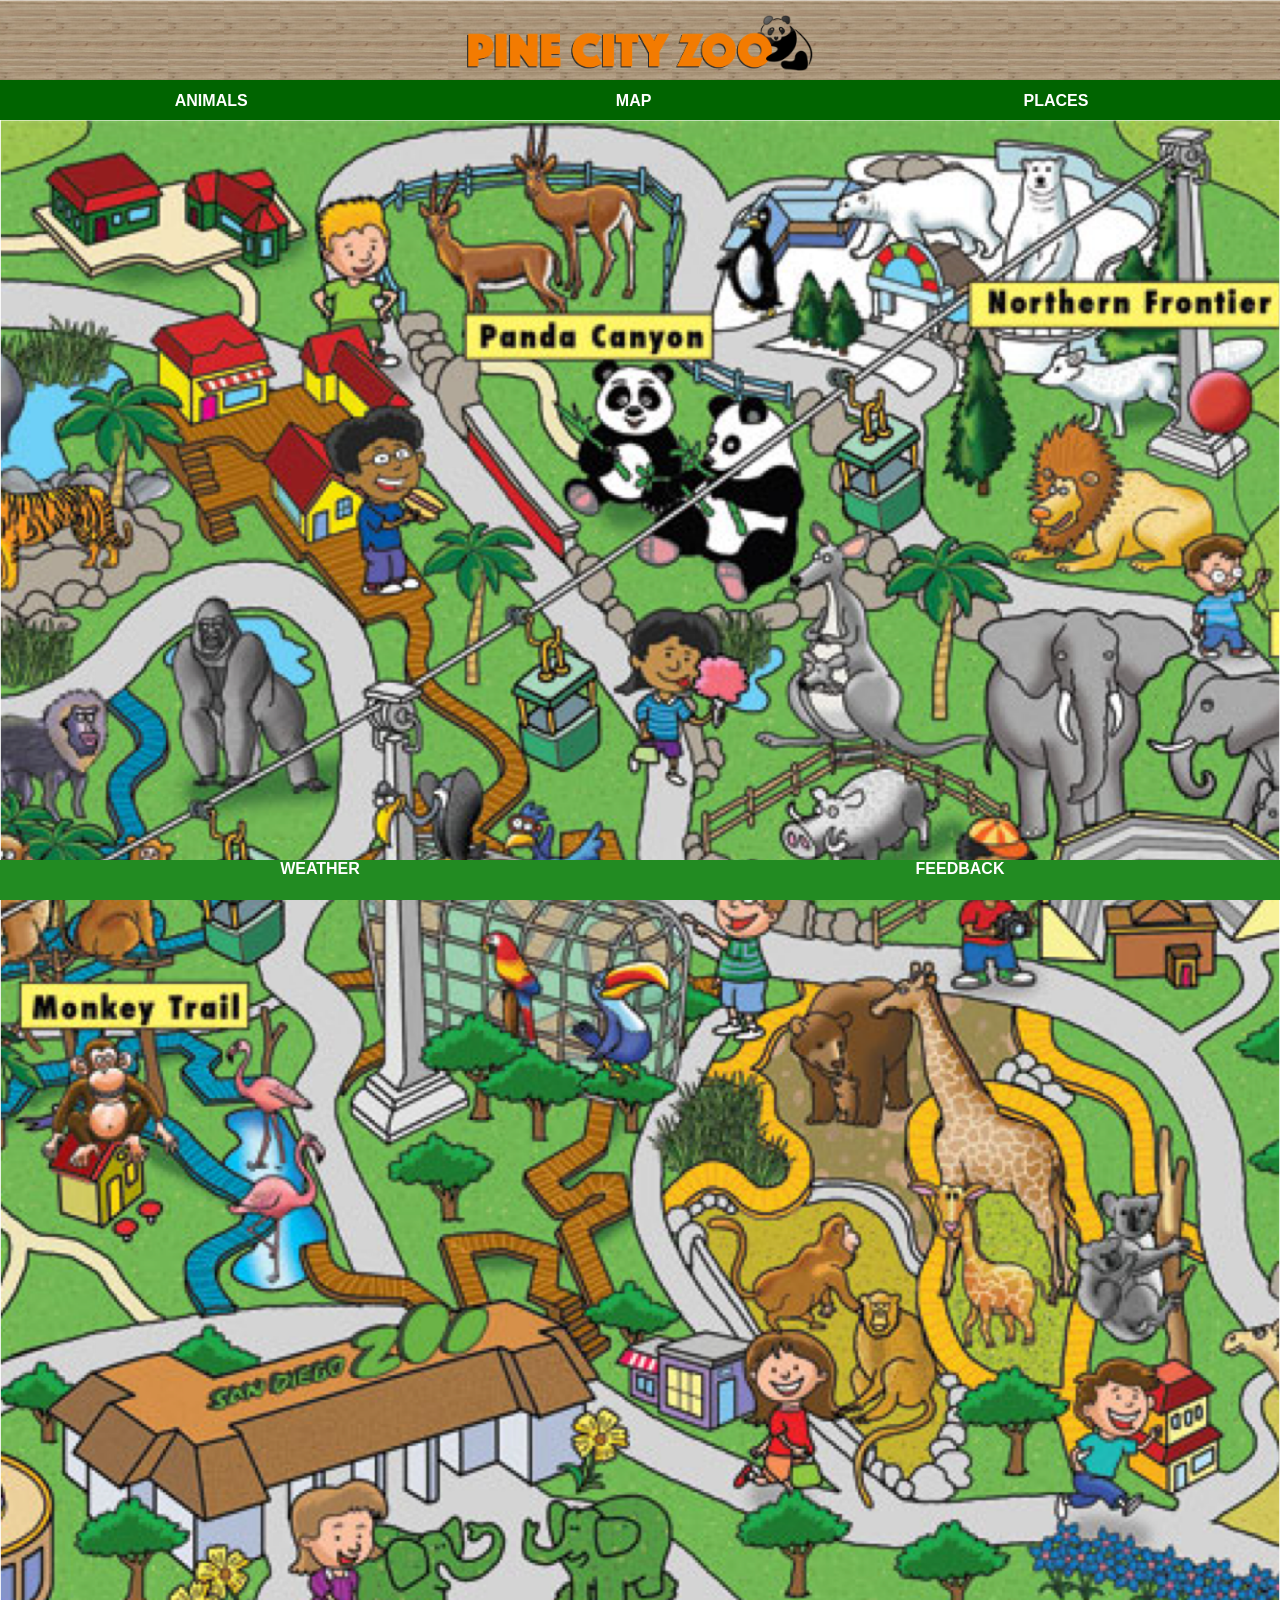
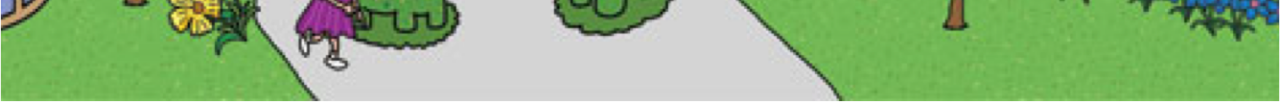
<file: PinCityZoo/index.html>
<!DOCTYPE html>
<html>
    <head>
        <link rel="stylesheet" href="style.css">
    </head>
    <body>
     <div id="header">
        <img src="images/images/logo.png"/>
     </div>
     <div id="tabs-top">
        <a href="animals.html">ANIMALS</a>
        <a href="#">MAP</a>
        <a href="#">PLACES</a>
     </div>
     <div id="main-home">
        <img src="images/images/map.png" width="100%"/>
    </div>
    <div id="tabs-bottom">
        <a href="#">WEATHER</a>
        <a href="#">FEEDBACK</a>
    </div>
    </body>
    </html>
</file>
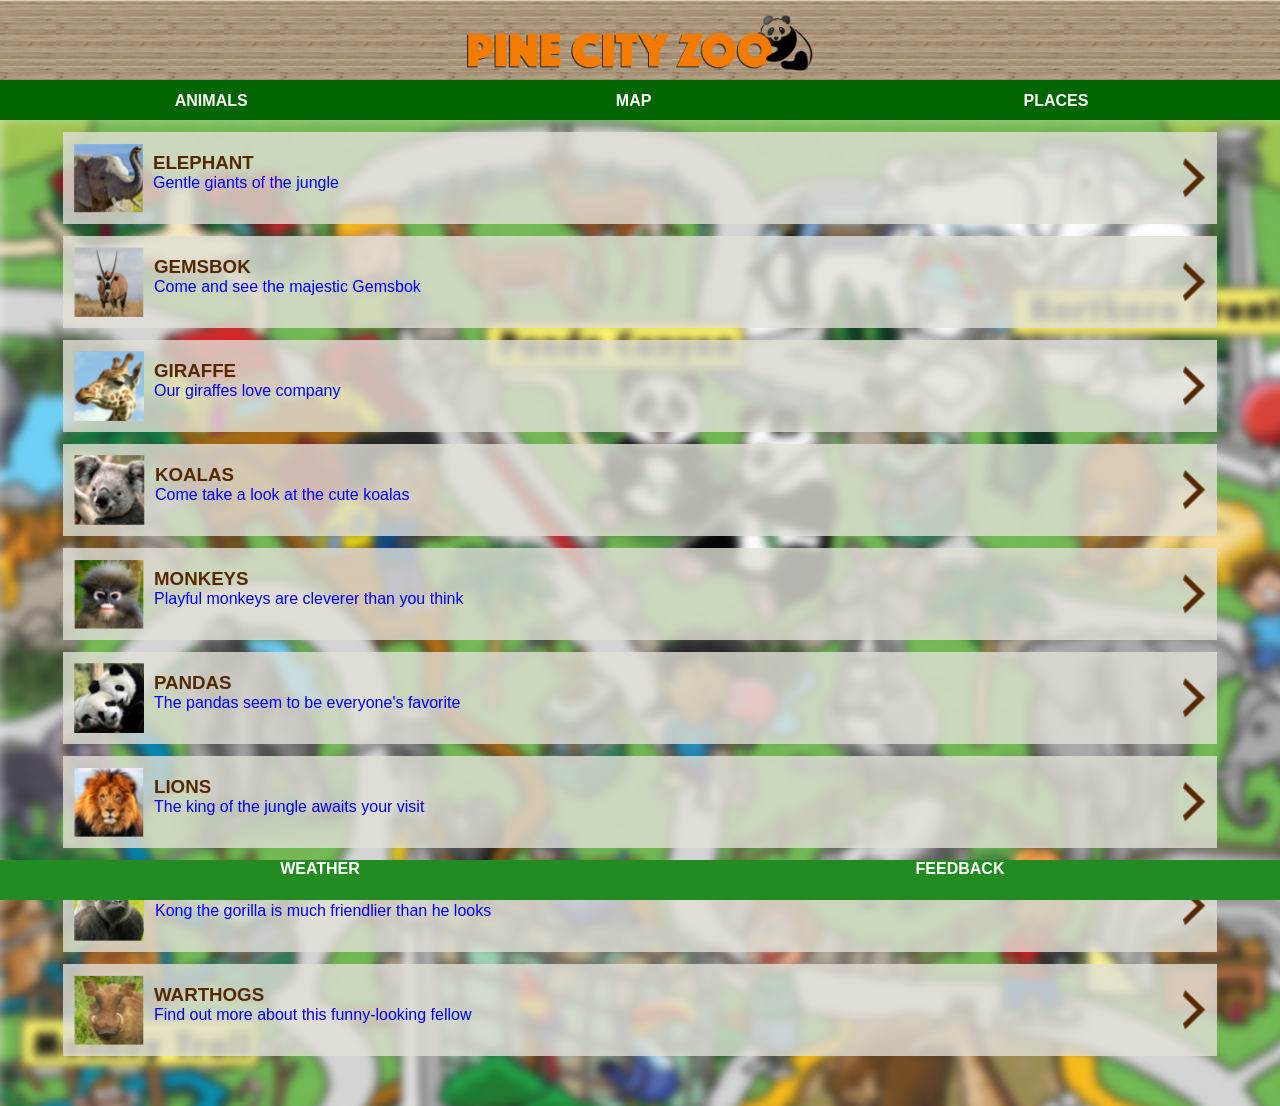
<file: PinCityZoo/animals.html>
<!DOCTYPE html>
<html>
    <head>
        <link rel="stylesheet" href="style.css">
    </head>
    <body>
     <div id="header">
        <img src="images/images/logo.png"/>
     </div>
     <div id="tabs-top">
        <a href="#">ANIMALS</a>
        <a href="#">MAP</a>
        <a href="#">PLACES</a>
     </div>
     <div id="main">
        <div id="content">
            <a class="info-box" href="elephants.html">
                <img class="right" src="images/images/next-arrow.png"/>
        <img src="images/images/elephant-tn.png"/>
        <h3>ELEPHANT</h3>
        <p>Gentle giants of the jungle</p>
        </a>

            <a class="info-box" href="#">
                <img class="right" src="images/images/next-arrow.png"/>
        <img src="images/images/gemsbok-tn.png"/>
        <h3>GEMSBOK</h3>
        <p>Come and see the majestic Gemsbok</p>
        </a>

            <a class="info-box" href="#">
                <img class="right" src="images/images/next-arrow.png"/>
        <img src="images/images/giraffe-tn.png"/>
        <h3>GIRAFFE</h3>
        <p>Our giraffes love company</p>
        </a>

         <a class="info-box" href="#">
                <img class="right" src="images/images/next-arrow.png"/>
        <img src="images/images/koala-tn.png"/>
        <h3>KOALAS</h3>
        <p>Come take a look at the cute koalas</p>
        </a>

        <a class="info-box" href="#">
                <img class="right" src="images/images/next-arrow.png"/>
        <img src="images/images/monkey-tn.png"/>
        <h3>MONKEYS</h3>
        <p>Playful monkeys are cleverer than you think</p>
        </a>

        <a class="info-box" href="#">
                <img class="right" src="images/images/next-arrow.png"/>
        <img src="images/images/panda-tn.png"/>
        <h3>PANDAS</h3>
        <p>The pandas seem to be everyone's favorite</p>
        </a>

        <a class="info-box" href="lion.html">
                <img class="right" src="images/images/next-arrow.png"/>
        <img src="images/images/lion-tn.png"/>
        <h3>LIONS</h3>
        <p>The king of the jungle awaits your visit</p>
        </a>

        <a class="info-box" href="#">
                <img class="right" src="images/images/next-arrow.png"/>
        <img src="images/images/gorilla-tn.png"/>
        <h3>GORILLAS</h3>
        <p>Kong the gorilla is much friendlier than he looks</p>
        </a>

         <a class="info-box" href="#">
                <img class="right" src="images/images/next-arrow.png"/>
        <img src="images/images/warthog-tn.png"/>
        <h3>WARTHOGS</h3>
        <p>Find out more about this funny-looking fellow</p>
        </a>

    </div>
    </div>
    <div id="tabs-bottom">
        <a href="#">WEATHER</a>
        <a href="#">FEEDBACK</a>
    </div>
    </body>
    </html>
</file>
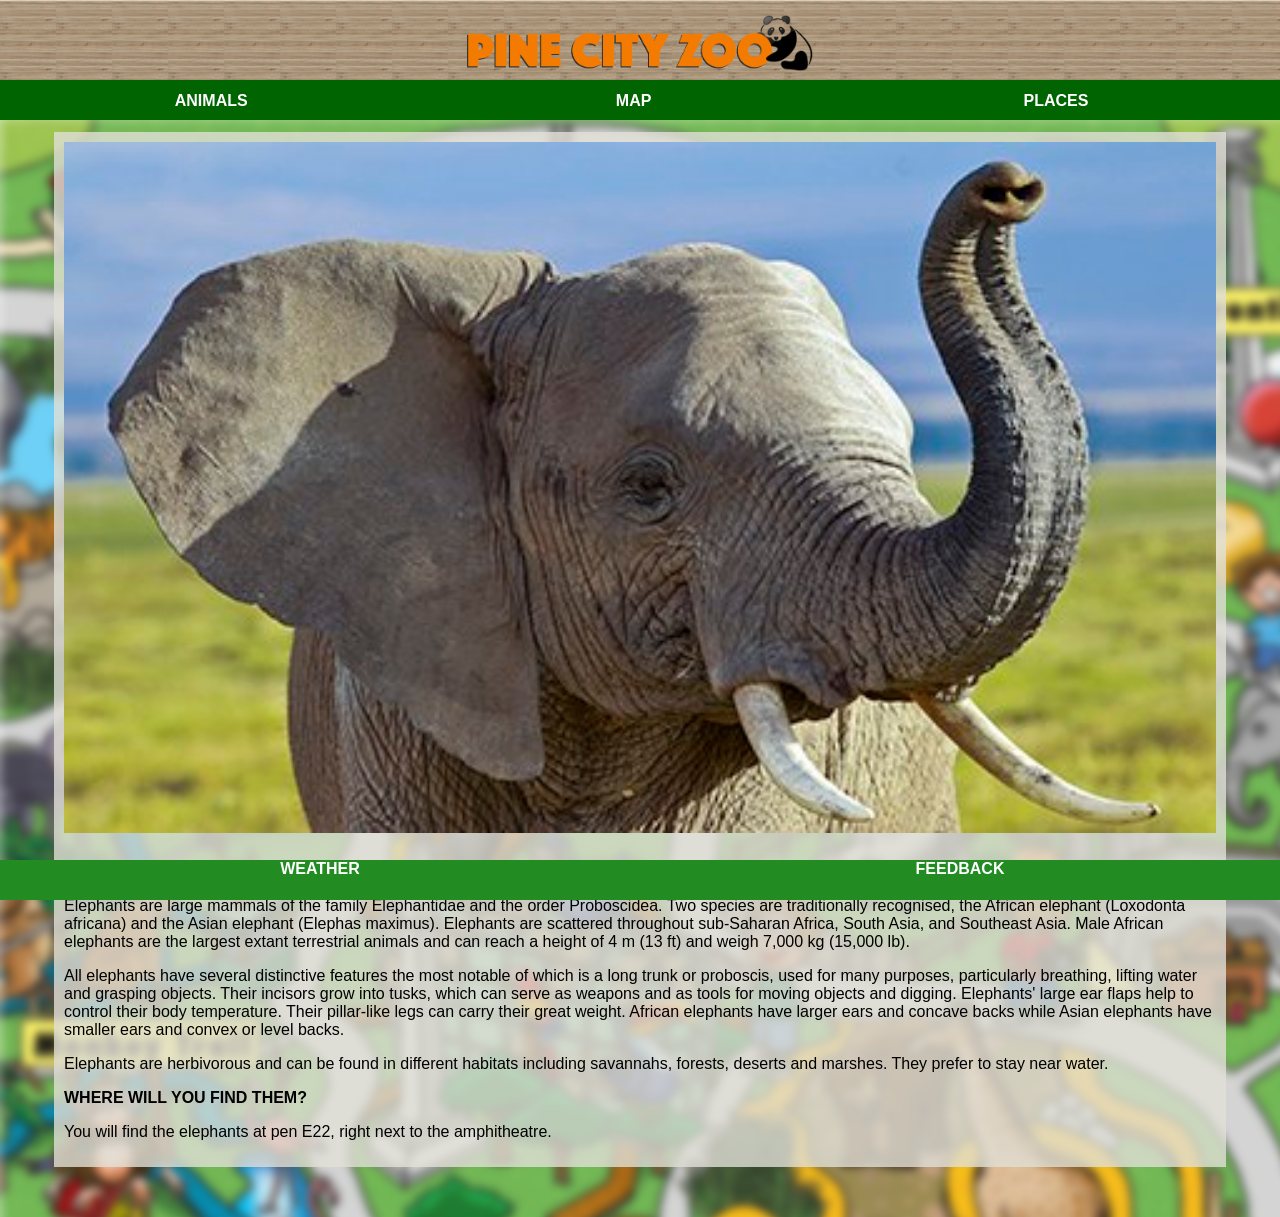
<file: PinCityZoo/elephants.html>
<!DOCTYPE html>
<html>
    <head>
        <link rel="stylesheet" href="style.css">
    </head>
    <body>
     <div id="header">
        <img src="images/images/logo.png"/>
     </div>
     <div id="tabs-top">
        <a href="#">ANIMALS</a>
        <a href="#">MAP</a>
        <a href="#">PLACES</a>
     </div>
     <div id="main">
        <div id="content">
            <div id="info-box-full">
                <img src="images/images/elephant.jpg"/>
                <h3>ELEPHANTS</h3>
                <p>Elephants are large mammals of the family Elephantidae and the order Proboscidea. Two species are traditionally recognised, the African elephant (Loxodonta africana) and the Asian elephant (Elephas maximus). Elephants are scattered throughout sub-Saharan Africa, South Asia, and Southeast Asia. Male African elephants are the largest extant terrestrial animals and can reach a height of 4 m (13 ft) and weigh 7,000 kg (15,000 lb).</p>

<p>All elephants have several distinctive features the most notable of which is a long trunk or proboscis, used for many purposes, particularly breathing, lifting water and grasping objects. Their incisors grow into tusks, which can serve as weapons and as tools for moving objects and digging. Elephants' large ear flaps help to control their body temperature. Their pillar-like legs can carry their great weight. African elephants have larger ears and concave backs while Asian elephants have smaller ears and convex or level backs.</p>

<p>Elephants are herbivorous and can be found in different habitats including savannahs, forests, deserts and marshes. They prefer to stay near water.

<strong><p>WHERE WILL YOU FIND THEM?</p></strong>

<p>You will find the elephants at pen E22, right next to the amphitheatre.</p>

            </div>
    </div>
    </div>
    <div id="tabs-bottom">
        <a href="#">WEATHER</a>
        <a href="#">FEEDBACK</a>
    </div>
    </body>
    </html>
</file>
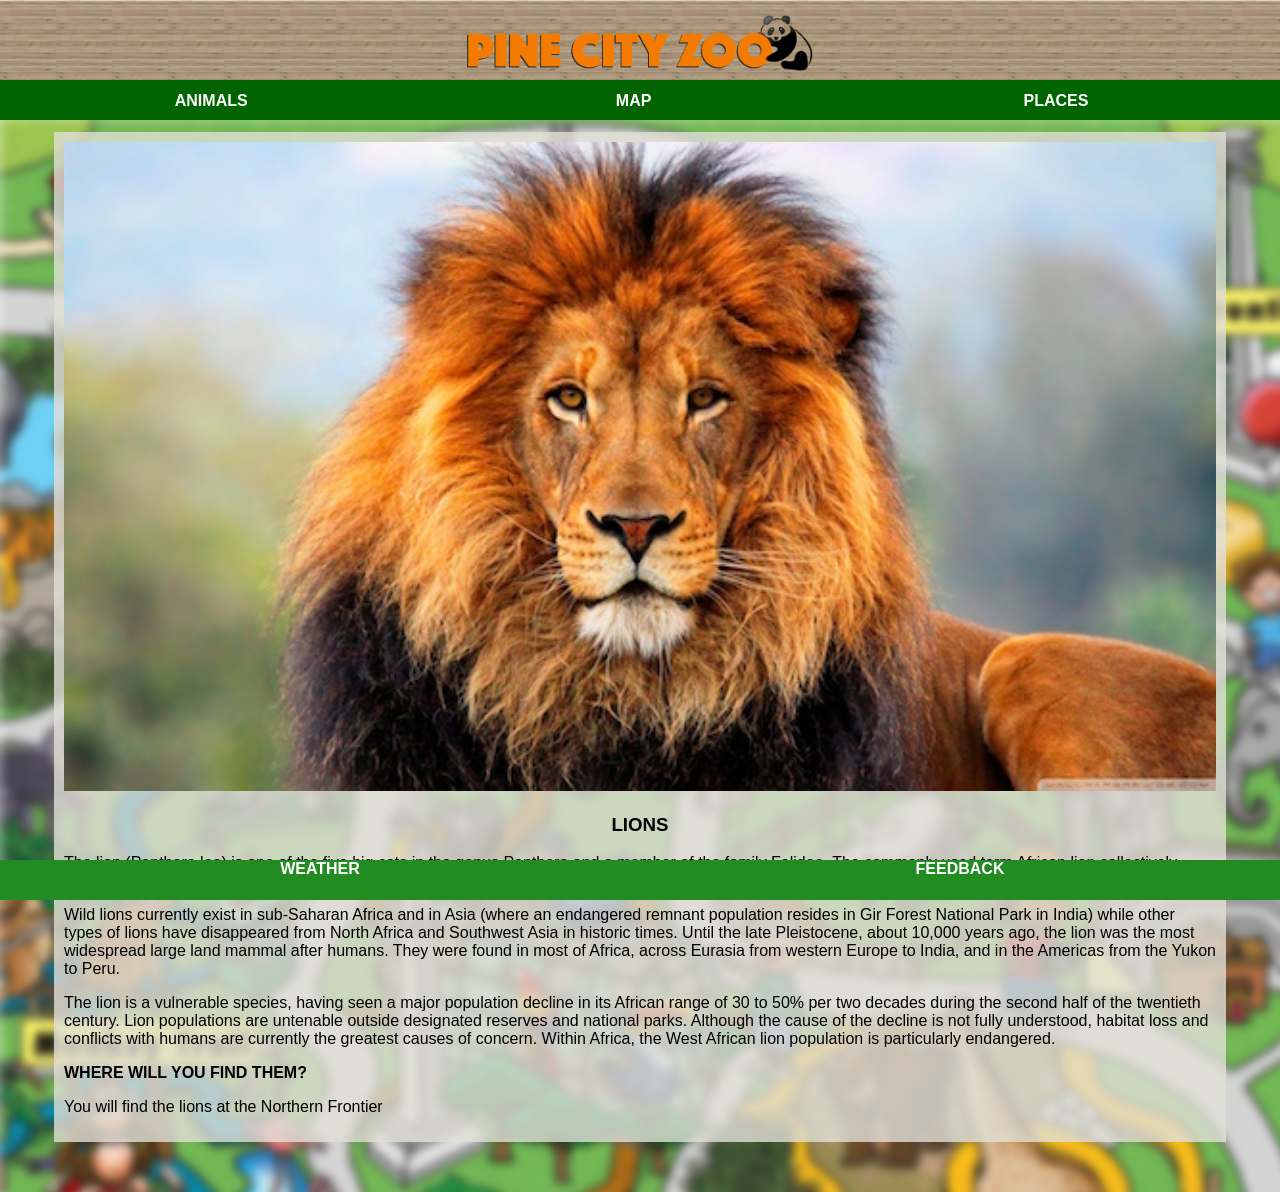
<file: PinCityZoo/lion.html>
<!DOCTYPE html>
<html>
    <head>
        <link rel="stylesheet" href="style.css">
    </head>
    <body>
     <div id="header">
        <img src="images/images/logo.png"/>
     </div>
     <div id="tabs-top">
        <a href="#">ANIMALS</a>
        <a href="#">MAP</a>
        <a href="#">PLACES</a>
     </div>
     <div id="main">
        <div id="content">
            <div id="info-box-full">
                <img src="images/images/lion.jpg"/>
                <h3>LIONS</h3>
                <p>The lion (Panthera leo) is one of the five big cats in the genus Panthera and a member of the family Felidae. The commonly used term African lion collectively denotes the several subspecies found in Africa. With some males exceeding 250 kg (550 lb) in weight, it is the second-largest living cat after the tiger.</p>

<p>Wild lions currently exist in sub-Saharan Africa and in Asia (where an endangered remnant population resides in Gir Forest National Park in India) while other types of lions have disappeared from North Africa and Southwest Asia in historic times. Until the late Pleistocene, about 10,000 years ago, the lion was the most widespread large land mammal after humans. They were found in most of Africa, across Eurasia from western Europe to India, and in the Americas from the Yukon to Peru.</p>

<p>The lion is a vulnerable species, having seen a major population decline in its African range of 30 to 50% per two decades during the second half of the twentieth century. Lion populations are untenable outside designated reserves and national parks. Although the cause of the decline is not fully understood, habitat loss and conflicts with humans are currently the greatest causes of concern. Within Africa, the West African lion population is particularly endangered.</p>

<strong><p>WHERE WILL YOU FIND THEM?</p></strong>

<p>You will find the lions at the Northern Frontier</p>

            </div>
    </div>
    </div>
    <div id="tabs-bottom">
        <a href="#">WEATHER</a>
        <a href="#">FEEDBACK</a>
    </div>
    </body>
    </html>
</file>
<file: PinCityZoo/style.css>
body{
    padding: 0;
    margin: 0;
    font-family: Arial, Helvetica, sans-serif;
}

#header{
    position :fixed;
    top:0;
    left:0;
    z-index: 500;
    width: 100%;
    height: 80px;
    background-image: url('images/images/wood-bg.png');
    background-repeat: repeat-x;
}

#header img{
    display: block;
    margin: auto;
    height: 70%;
    padding-top: 15px;

}

#tabs-top{
    position: fixed;
    top: 80px;
    left: 0;
    z-index: 500;
    width: 100%;
    height: 40px;
    background-color: darkgreen;
}

#tabs-top a{
    float: left;
    display: block;
    width: 33%;
    height: 35px;
    font-weight: 700;
    color: white;
    text-align: center;
    text-decoration: none;
    padding-top: 12px;
}

#main-home{
    margin-top: 120px;
}

#tabs-bottom{
    position: fixed;
    bottom: 0;
    left: 0;
    z-index: 500;
    width: 100%;
    height: 40px;
    background-color: forestgreen;
}

#tabs-bottom a{
    float: left;
    display: block;
    width: 50%;
    height: 35px;
    font-weight: 700;
    color: white;
    text-align: center;
    text-decoration: none;
    padding-top: none;
}

#main{
    margin-top: 119px;
    background: url('images/images/map-blur.png');
    background-repeat: repeat-y;
}
#content{
    padding-top: 1px;
    padding-bottom: 50px;
}

a.info-box{
    text-decoration: none;
    background: rgba(225, 224, 216, 0.8);
    width: 90%;
    height: 90px;
    display: block;
    margin: auto;
    margin-top: 12px;
    padding: 1px;
}
a.info-box img{
    height: 70px;
    margin: 10px;
    float: left;
}
.info-box h3{
    padding: 0;
    margin-bottom: 0;
    width: 90%;
    color: #572800;
}
.info-box p{
    margin: 0;
    padding: 0;
    width: 90%;
    color: 131313;
}
.info-box img.right{
    float: right;
    margin-top: 25px;
    height: 40px;

}

#info-box-full{
    background-color: rgba(225, 224, 216, 0.8);
    width: 90%;
    display: block;
    margin: auto;
    margin-top: 12px;
    padding: 10px;
}
#info-box-full img{
    width: 100%;
}
#info-box-full h3{
    text-align: center;
}
</file>
